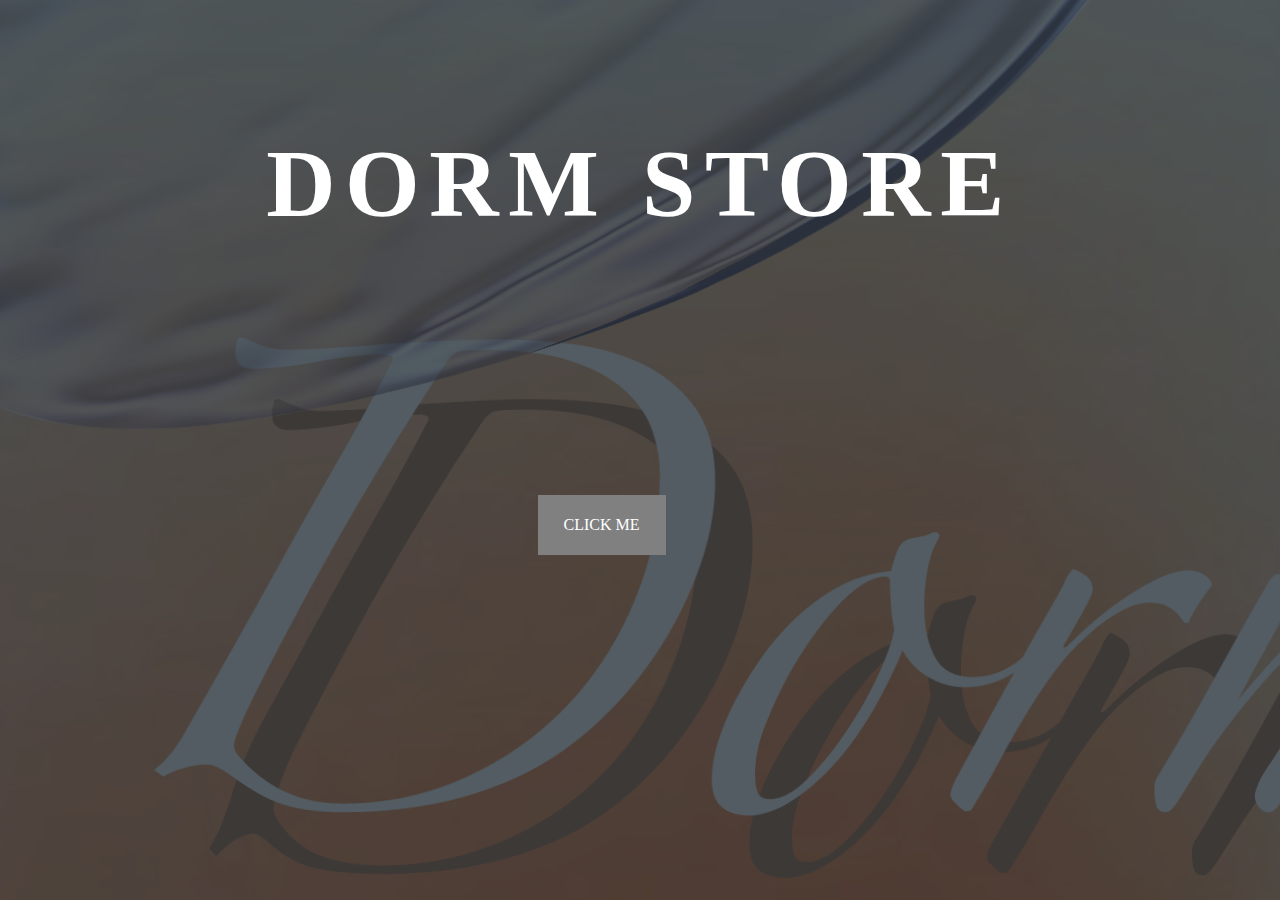
<file: index.html>
<!DOCTYPE html>
<html lang="en">

<head>
    <meta charset="UTF-8">
    <meta http-equiv="X-UA-Compatible" content="IE=edge">
    <meta name="viewport" content="width=device-width, initial-scale=1.0">
    <title>Document</title>
    <link rel="stylesheet" href="css/style-home.css">
</head>

<body class="solid">

<div class="title-button">
    <div class="title-container">
        <h1>DORM STORE</h1>
    </div>
    <div class="button-container">
        <a href="home.html">
            CLICK ME
        </a>
    </div>
</div>
</body>

</html>
</file>
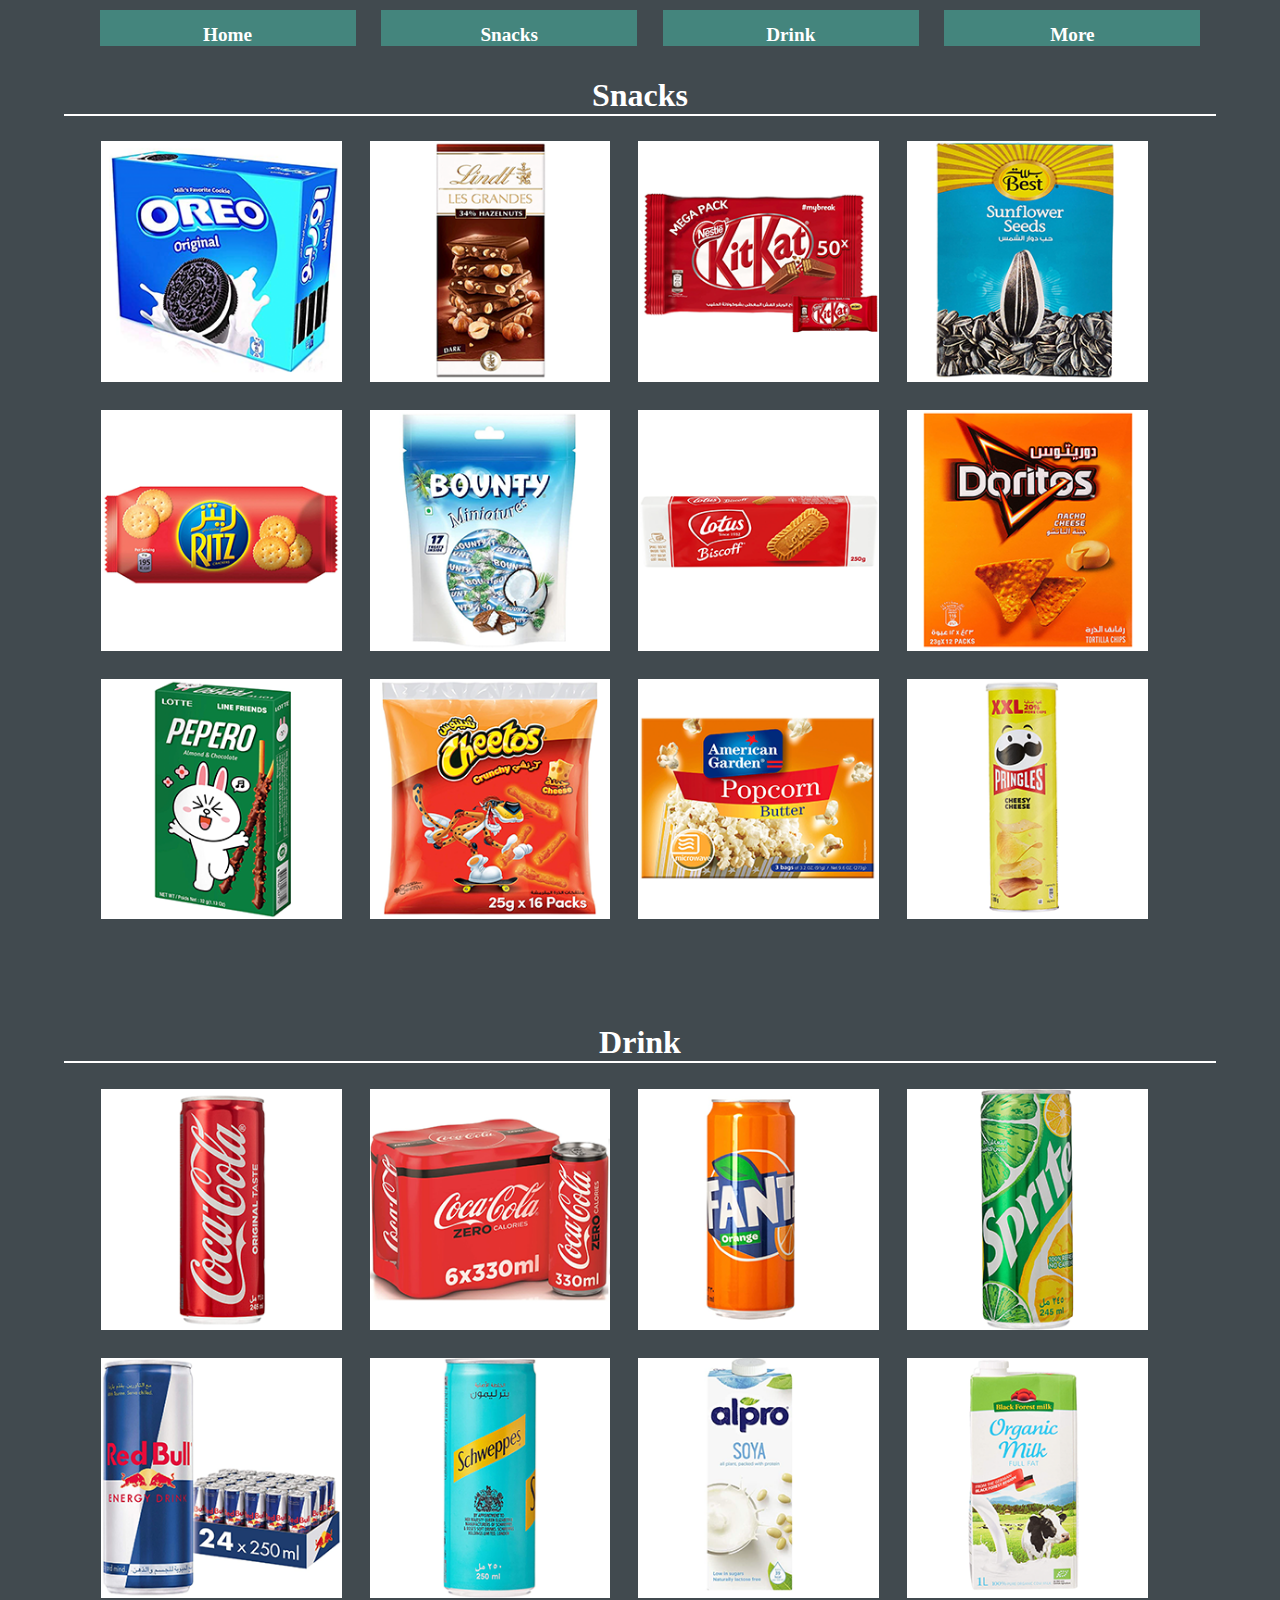
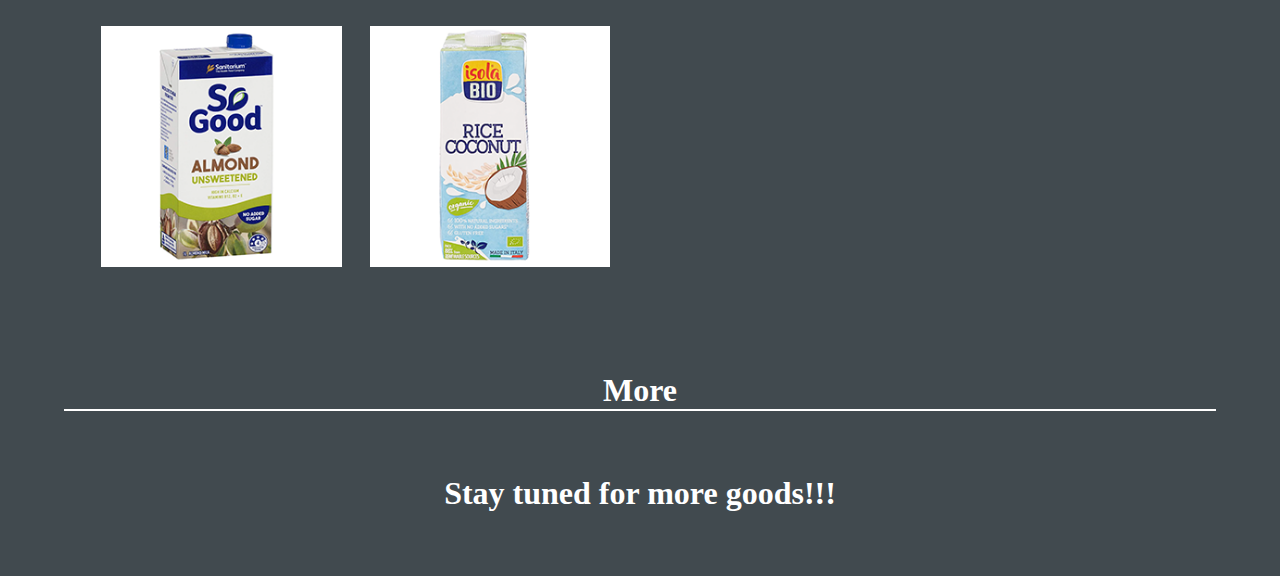
<file: store.html>
<html>
    <head>
        <title></title>
        <script src="https://ajax.googleapis.com/ajax/libs/jquery/1.10.2/jquery.min.js"></script>
        <link rel="stylesheet" href="css/style-store.css">
    </head>
    <body>
        <!-- header -->
        <header class="mainNav">
            <div class="mainNav-item" id="mouse-move">
              <a href="home.html">Home</a>
            </div>
            <div class="mainNav-item" id="mouse-move-profile">
              <a href="#Snacks">Snacks</a>
            </div>
            <div class="mainNav-item" id="mouse-move-gallery">
              <a href="#Drink">Drink</a>
            </div>
            <div class="mainNav-item" id="mouse-move-story">
              <a href="#More">More</a>
            </div>
        </header>
        <!-- end of header -->
        <div>
        
            <section id="Snacks">
                <div class="Snacks-Section">
                <div class="title" style="margin-top:6%; margin-bottom:2%; padding-top:0px;">Snacks</div>
                <div class="picS">
                    <img src="image/oreo.png" alt="">
                    <img src="image/nut_choco.png" alt="">
                    <img src="image/kitkat.png" alt="">
                    <img src="image/sunflower.png" alt="">
                    <img src="image/ritz.png" alt="">
                    <img src="image/coconut_choco.png" alt="">
                    <img src="image/lotus.png" alt="">
                    <img src="image/doritos.png" alt="">
                    <img src="image/pepero.png" alt="">
                    <img src="image/cheetos.png" alt="">
                    <img src="image/popcorn.png" alt="">
                    <img src="image/chips.png" alt="">
                </div>
                </div>
            </section>
            <section id="Drink">
                <div class="Drink-Section">
                    <div class="title" style="margin-top:6%; margin-bottom:2%; padding-top:0px;">Drink</div>
                    <div class="picS">
                        <img src="image/coke.png" alt="">
                        <img src="image/coke_zero.png" alt="">
                        <img src="image/fanta.png" alt="">
                        <img src="image/sprite.png" alt="">
                        <img src="image/red_bull.png" alt="">
                        <img src="image/Schweppes.png" alt="">
                        <img src="image/soya.png" alt="">
                        <img src="image/milk.png" alt="">
                        <img src="image/almond.png" alt="">
                        <img src="image/coconut.png" alt="">                        
                    </div>
                </div>
            </section>
            <section id="More">
                <div class="More-Section">
                    <div class="title" style="margin-top:6%; margin-bottom:2%; padding-top:0px;">More</div>
                    <h1 class="upcoming">Stay tuned for more goods!!!</h1>
                </div>
            </section>
        </div>

    </body>
</html>
</file>
<file: css/style-home.css>
/* for store page */
/* Font */

@font-face {
    font-family: serif;
  }
  
  /* Text Colors */
  body{
    background-image: url(../image/Poster.png);
    backdrop-filter: alpha(opacity=40);;
    background-color: #292E31;
    background-blend-mode: overlay;
    
    
  }

  div{
    display: block;
  }
  
  a{
    text-decoration: none;
    cursor:pointer;
    color:white;
  }
  
  /* Navigation */
  header{
    display: block;
    z-index: 100;
    font-size: 1.2em;
  }
  
  body{
    margin:0px;
  }
  
  .mainNav{
    width:100%;
    position:fixed;
    top:0px;
    padding:10px;
    line-height: 50px;
    margin: 0px auto;
    color:black;
    margin-left: 5%;
    background-color: #414a4f;
  }

  .mainNav-item{
    width:20%;
    max-width: 20%;
    margin-left: 2%;
    /* margin-right: 1%; */
    float:left;
    max-height: 36px;
    background-color: #44857d;
    font-weight: bolder;
    text-align: center;
    font-color:white;
  }
  .mainNav-item:hover{
      background-color: #167070;
  }
  
  .title{
    font-size: 2.0em;
    font-weight: bold;
    border-bottom: 2px solid white;
    width:90%;
    text-align: center;
    margin-left: 5%;
    color: white;
  }
  
  .Snacks-Section {
    position:relative;
  }

  .Drink-Section {
    position:relative;
  }

  .picS{
    display: block;
    margin-left: 6%;
  }
  
.picS img{
    width:20%;
    margin-left: 2%;
    margin-bottom: 2%;
}

.picS img:hover{
  width: 23%;
  transition: 0.5s;
}
  
.upcoming{
    color: white;
    font-size: 2.0em;
    font-weight: bold;
    width:90%;
    text-align: center;
    margin-left: 5%;
    margin-bottom: 5%;
    margin-top: 5%;
}
/* end of store page */
/* for starting page */

.title-container{
  text-align: center;
  animation-name: tracking-in-contract-bck;
  animation-duration: 1s;
  font-size: 3.0em;
  color: white;
  margin-top:10%;
  letter-spacing: 0.2em;
}

 @-webkit-keyframes tracking-in-contract-bck {
  0% {
    letter-spacing: 1.5em;
    -webkit-transform: translateZ(400px);
            transform: translateZ(400px);
    opacity: 0;
  }
  40% {
    opacity: 0.6;
  }
  100% {
    -webkit-transform: translateZ(0);
            transform: translateZ(0);
    opacity: 1;
  }
}
@keyframes tracking-in-contract-bck {
  0% {
    letter-spacing: 1.5em;
    -webkit-transform: translateZ(400px);
            transform: translateZ(400px);
    opacity: 0;
  }
  40% {
    opacity: 0.6;
  }
  100% {
    -webkit-transform: translateZ(0);
            transform: translateZ(0);
    opacity: 1;
  }
}

.button-container{
  width: 10%;
  height: 60px;
  margin-left: 42%;
  margin-top: 20%;
  background-color: grey;
  align-items: center;
  /* display: inline-block; */
  font-size: 1.0em;
  text-align: center;
  line-height: 60px;
  animation-name: scale-in-center;
  animation-duration: 1s;
}
.button-container:hover{
  background-color: #167070;
}

 @-webkit-keyframes scale-in-center {
  0% {
    -webkit-transform: scale(0);
            transform: scale(0);
    opacity: 1;
  }
  100% {
    -webkit-transform: scale(1);
            transform: scale(1);
    opacity: 1;
  }
}
@keyframes scale-in-center {
  0% {
    -webkit-transform: scale(0);
            transform: scale(0);
    opacity: 1;
  }
  100% {
    -webkit-transform: scale(1);
            transform: scale(1);
    opacity: 1;
  }
}
</file>
<file: css/style-store.css>
/* for store page */
/* Font */

@font-face {
    font-family: serif;
  }
  
  /* Text Colors */
  body{
    background-color: #414a4f;
  }

  div{
    display: block;
  }
  
  a{
    text-decoration: none;
    cursor:pointer;
    color:white;
  }
  
  /* Navigation */
  header{
    display: block;
    z-index: 100;
    font-size: 1.2em;
  }
  
  body{
    margin:0px;
  }
  
  .mainNav{
    width:100%;
    position:fixed;
    top:0px;
    padding:10px;
    line-height: 50px;
    margin: 0px auto;
    color:black;
    margin-left: 5%;
    background-color: #414a4f;
  }

  .mainNav-item{
    width:20%;
    max-width: 20%;
    margin-left: 2%;
    /* margin-right: 1%; */
    float:left;
    max-height: 36px;
    background-color: #44857d;
    font-weight: bolder;
    text-align: center;
    font-color:white;
  }
  .mainNav-item:hover{
      background-color: #167070;
  }
  
  .title{
    font-size: 2.0em;
    font-weight: bold;
    border-bottom: 2px solid white;
    width:90%;
    text-align: center;
    margin-left: 5%;
    color: white;
  }
  
  .Snacks-Section {
    position:relative;
  }

  .Drink-Section {
    position:relative;
  }

  .picS{
    display: block;
    margin-left: 6%;
  }
  
.picS img{
    width:20%;
    margin-left: 2%;
    margin-bottom: 2%;
}

.picS img:hover{
  width: 23%;
  transition: 0.5s;
}
  
.upcoming{
    color: white;
    font-size: 2.0em;
    font-weight: bold;
    width:90%;
    text-align: center;
    margin-left: 5%;
    margin-bottom: 5%;
    margin-top: 5%;
}
/* end of store page */
/* for starting page */

.title-container{
  text-align: center;
  animation-name: tracking-in-contract-bck;
  animation-duration: 1s;
  font-size: 3.0em;
  color: white;
  margin-top:10%;
  letter-spacing: 0.7em;
}

 @-webkit-keyframes tracking-in-contract-bck {
  0% {
    letter-spacing: 4em;
    -webkit-transform: translateZ(400px);
            transform: translateZ(400px);
    opacity: 0;
  }
  40% {
    opacity: 0.6;
  }
  100% {
    -webkit-transform: translateZ(0);
            transform: translateZ(0);
    opacity: 1;
  }
}
@keyframes tracking-in-contract-bck {
  0% {
    letter-spacing: 4em;
    -webkit-transform: translateZ(400px);
            transform: translateZ(400px);
    opacity: 0;
  }
  40% {
    opacity: 0.6;
  }
  100% {
    -webkit-transform: translateZ(0);
            transform: translateZ(0);
    opacity: 1;
  }
}

.botton-container{
  width: 10%;
  height: 60px;
  margin-left: 45%;
  margin-top: 20%;
  background-color: grey;
  align-items: center;
  /* display: inline-block; */
  font-size: 1.0em;
  text-align: center;
  line-height: 60px;
  animation-name: scale-in-center;
  animation-duration: 1s;
}
.botton-container:hover{
  background-color: black;
}

 @-webkit-keyframes scale-in-center {
  0% {
    -webkit-transform: scale(0);
            transform: scale(0);
    opacity: 1;
  }
  100% {
    -webkit-transform: scale(1);
            transform: scale(1);
    opacity: 1;
  }
}
@keyframes scale-in-center {
  0% {
    -webkit-transform: scale(0);
            transform: scale(0);
    opacity: 1;
  }
  100% {
    -webkit-transform: scale(1);
            transform: scale(1);
    opacity: 1;
  }
}
</file>
